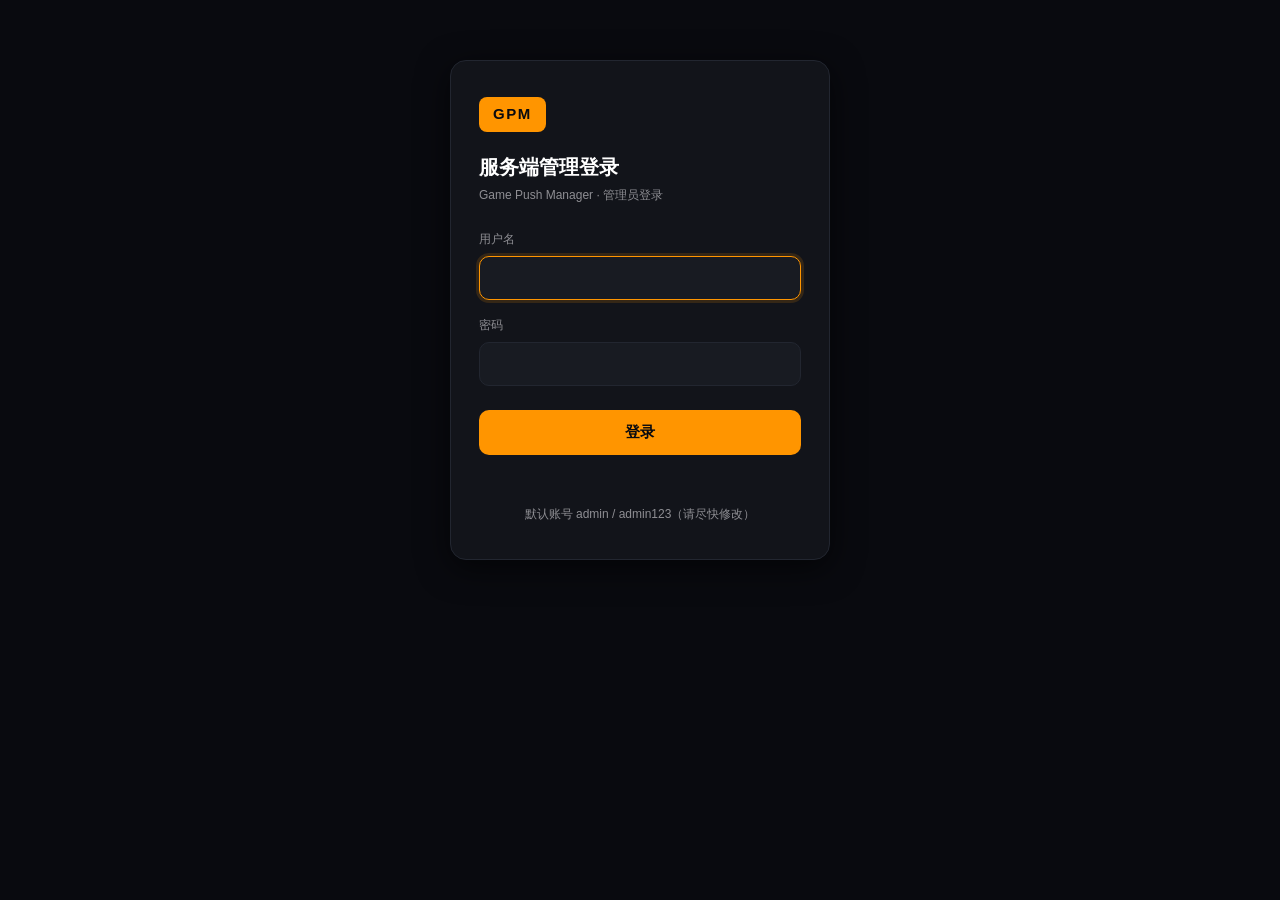
<file: static/login.html>
<!DOCTYPE html>
<html lang="zh-CN">
<head>
  <meta charset="UTF-8" />
  <meta name="viewport" content="width=device-width, initial-scale=1.0" />
  <title>登录 · GPM 服务端管理</title>
  <link rel="stylesheet" href="/static/admin.css" />
</head>
<body>
  <div class="login-wrap">
    <span class="logo">GPM</span>
    <h1>服务端管理登录</h1>
    <div class="subtitle">Game Push Manager · 管理员登录</div>
    <form id="loginForm" autocomplete="off">
      <label for="username">用户名</label>
      <input id="username" name="username" type="text" required autofocus spellcheck="false" autocomplete="username" />
      <label for="password">密码</label>
      <input id="password" name="password" type="password" required autocomplete="current-password" />
      <button class="btn" id="submitBtn" type="submit">登录</button>
      <div class="err" id="errMsg" aria-live="polite"></div>
    </form>
    <div class="hint">默认账号 admin / admin123（请尽快修改）</div>
  </div>
  <script>
    // 已登录用户访问登录页 → 直接进服务端管理界面（管理员与普通用户均如此）
    if (localStorage.getItem('gpm_token')) location.href = '/admin';
    const form = document.getElementById('loginForm');
    const btn = document.getElementById('submitBtn');
    const errMsg = document.getElementById('errMsg');
    form.addEventListener('submit', async (e) => {
      e.preventDefault();
      errMsg.textContent = '';
      btn.disabled = true; btn.textContent = '登录中…';
      const username = document.getElementById('username').value.trim();
      const password = document.getElementById('password').value;
      try {
        const res = await fetch('/api/v1/auth/login', {
          method: 'POST',
          headers: { 'Content-Type': 'application/json' },
          body: JSON.stringify({ username, password }),
        });
        const data = await res.json();
        if (!res.ok) { errMsg.textContent = data.error || '登录失败'; btn.disabled = false; btn.textContent = '登录'; return; }
        localStorage.setItem('gpm_token', data.token);
        localStorage.setItem('gpm_user', data.username);
        localStorage.setItem('gpm_role', data.role);
        // 管理员与普通用户均进入服务端管理界面：
        //   管理员 → 可见全部功能（整合包/模组/用户/配置/系统更新），可前往仪表盘
        //   普通用户 → 仅浏览整合包/模组列表（只读），管理类选项卡与上传表单隐藏，无法前往仪表盘
        location.href = '/admin';
      } catch (err) {
        errMsg.textContent = '网络错误：' + err;
        btn.disabled = false; btn.textContent = '登录';
      }
    });
  </script>
</body>
</html>
</file>
<file: static/admin.css>
/* ============================================================
   GPM 融合服务端 · 黑色系暗黑主题（登录页 + 管理页）
   设计规范：纯深黑背景 + 琥珀金主色 + 移动端优先
   ============================================================ */

* { margin: 0; padding: 0; box-sizing: border-box; }
:root {
  color-scheme: dark;
  /* 色彩体系 */
  --bg-base: #090A0F;          /* 主背景 纯深黑 */
  --bg-card: #12141A;          /* 卡片 高质感暗灰 */
  --bg-elevated: #181B22;      /* 悬浮/输入框 略亮 */
  --border: #222630;           /* 1px 微亮半透明边框 */
  --border-strong: #2D3139;
  --accent: #FF9500;           /* 琥珀金 主色 */
  --accent-press: #E68600;
  --green: #30D158;            /* 成功/上升 */
  --red: #FF453A;              /* 警告/下降 */
  --blue: #0A84FF;             /* 提示 */
  --text-hi: #FFFFFF;          /* 主标题/关键数据 */
  --text-md: #8E8E93;          /* 正文次级 */
  --text-lo: #48484A;          /* 弱化/占位符 */
  /* 阴影 */
  --shadow-sm: 0 1px 2px rgba(0,0,0,0.4);
  --shadow-md: 0 4px 16px rgba(0,0,0,0.5);
  --shadow-lg: 0 8px 32px rgba(0,0,0,0.6);
  /* 字号阶梯 */
  --fs-title: 20px;
  --fs-h2: 16px;
  --fs-h2-lg: 18px;
  --fs-body: 14px;
  --fs-cap: 12px;
}

body {
  font-family: -apple-system, BlinkMacSystemFont, "Segoe UI", Roboto, sans-serif;
  background: var(--bg-base);
  color: var(--text-hi);
  line-height: 1.5;
  -webkit-tap-highlight-color: transparent;
  -webkit-font-smoothing: antialiased;
}
button, a, input, select, textarea { touch-action: manipulation; font-family: inherit; }

/* ==================== 登录页 ==================== */
.login-wrap {
  max-width: 380px;
  margin: 60px auto 0;
  background: var(--bg-card);
  border: 1px solid var(--border);
  border-radius: 16px;
  padding: 36px 28px;
  box-shadow: var(--shadow-lg);
  animation: fade-in-up 0.4s ease-out;
}
.login-wrap .logo {
  display: inline-block;
  background: var(--accent);
  color: var(--bg-base);
  font-weight: 800;
  padding: 6px 14px;
  border-radius: 8px;
  letter-spacing: 1.5px;
  margin-bottom: 20px;
  font-size: 15px;
}
.login-wrap h1 { font-size: var(--fs-title); font-weight: 700; color: var(--text-hi); margin-bottom: 4px; }
.subtitle { font-size: var(--fs-cap); color: var(--text-md); margin-bottom: 26px; }
.login-wrap label { display: block; font-size: var(--fs-cap); color: var(--text-md); margin: 16px 0 8px; }
.login-wrap input {
  width: 100%;
  padding: 12px 14px;
  background: var(--bg-elevated);
  border: 1px solid var(--border);
  border-radius: 10px;
  color: var(--text-hi);
  font-size: var(--fs-body);
  outline: none;
  min-height: 44px;
  transition: border-color 0.15s, box-shadow 0.15s;
}
.login-wrap input::placeholder { color: var(--text-lo); }
.login-wrap input:focus { border-color: var(--accent); box-shadow: 0 0 0 3px rgba(255,149,0,0.15); }
.btn {
  width: 100%;
  margin-top: 24px;
  padding: 13px;
  background: var(--accent);
  color: var(--bg-base);
  border: none;
  border-radius: 10px;
  font-size: 15px;
  font-weight: 700;
  cursor: pointer;
  min-height: 44px;
  transition: background-color 0.15s, transform 0.1s, opacity 0.15s;
}
.btn:hover { background: var(--accent-press); }
.btn:active { transform: scale(0.98); }
.btn:disabled { background: var(--text-lo); cursor: not-allowed; color: var(--text-md); }
.err { margin-top: 14px; color: var(--red); font-size: var(--fs-cap); min-height: 18px; }
.hint { margin-top: 18px; font-size: var(--fs-cap); color: var(--text-md); text-align: center; }

/* ==================== 顶栏（毛玻璃吸顶）==================== */
.topbar {
  position: sticky;
  top: 0;
  z-index: 50;
  display: flex;
  justify-content: space-between;
  align-items: center;
  background: rgba(18, 20, 26, 0.72);
  backdrop-filter: saturate(180%) blur(20px);
  -webkit-backdrop-filter: saturate(180%) blur(20px);
  border-bottom: 1px solid var(--border);
  padding: 12px 16px;
  gap: 12px;
}
.topbar-left { display: flex; align-items: center; gap: 10px; min-width: 0; flex: 1; }
.topbar-left .logo {
  background: var(--accent);
  color: var(--bg-base);
  font-weight: 800;
  padding: 5px 10px;
  border-radius: 8px;
  letter-spacing: 1px;
  flex-shrink: 0;
  font-size: 13px;
  margin: 0;
}
.topbar-left .title {
  font-size: 15px;
  font-weight: 600;
  color: var(--text-hi);
  white-space: nowrap;
  overflow: hidden;
  text-overflow: ellipsis;
  min-width: 0;
}
.tag {
  background: var(--bg-elevated);
  color: var(--text-md);
  border: 1px solid var(--border);
  padding: 3px 10px;
  border-radius: 10px;
  font-size: var(--fs-cap);
  flex-shrink: 0;
}
.topbar-right { display: flex; align-items: center; gap: 8px; flex-wrap: wrap; }
.user-badge {
  background: var(--bg-elevated);
  color: var(--text-hi);
  border: 1px solid var(--border);
  padding: 4px 12px;
  border-radius: 14px;
  font-size: var(--fs-cap);
  font-weight: 600;
  white-space: nowrap;
}
.logout-btn, .nav-link {
  background: transparent;
  color: var(--text-md);
  border: 1px solid var(--border);
  padding: 6px 14px;
  border-radius: 8px;
  font-size: var(--fs-cap);
  cursor: pointer;
  text-decoration: none;
  white-space: nowrap;
  flex-shrink: 0;
  min-height: 32px;
  display: inline-flex;
  align-items: center;
  transition: background-color 0.15s, color 0.15s, border-color 0.15s;
}
.logout-btn:hover { background: var(--red); color: #fff; border-color: var(--red); }
.nav-link { color: var(--accent); border-color: var(--accent); }
.nav-link:hover { background: var(--accent); color: var(--bg-base); }

/* ==================== 主区域 ==================== */
.container { max-width: 1100px; margin: 0 auto; padding: 20px 16px; }

/* 状态卡片 */
.status-cards { display: grid; grid-template-columns: repeat(5, 1fr); gap: 12px; margin-bottom: 24px; }
.stat-card {
  background: var(--bg-card);
  border: 1px solid var(--border);
  border-radius: 12px;
  padding: 16px;
  box-shadow: var(--shadow-sm);
  transition: transform 0.15s, box-shadow 0.15s, border-color 0.15s;
}
.stat-card:hover { transform: translateY(-2px); box-shadow: var(--shadow-md); border-color: var(--border-strong); }
.stat-label { font-size: var(--fs-cap); color: var(--text-md); margin-bottom: 8px; }
.stat-value {
  font-size: var(--fs-h2-lg);
  font-weight: 700;
  color: var(--text-hi);
  word-break: break-all;
  font-variant-numeric: tabular-nums;
}

/* 面板 */
.panel {
  background: var(--bg-card);
  border: 1px solid var(--border);
  border-radius: 12px;
  padding: 20px;
  margin-bottom: 24px;
  box-shadow: var(--shadow-sm);
  animation: fade-in 0.3s ease-out;
}
.panel-head { display: flex; justify-content: space-between; align-items: center; margin-bottom: 16px; }
.panel-head h2 { font-size: var(--fs-h2); color: var(--text-hi); font-weight: 600; }
.refresh-btn {
  background: var(--bg-elevated);
  color: var(--text-md);
  border: 1px solid var(--border);
  padding: 6px 14px;
  border-radius: 8px;
  font-size: var(--fs-cap);
  cursor: pointer;
  min-height: 32px;
  transition: background-color 0.15s, color 0.15s;
}
.refresh-btn:hover { background: var(--border-strong); color: var(--text-hi); }
.refresh-btn:active { transform: scale(0.95); }

/* 上传表单 */
.upload-form {
  background: var(--bg-base);
  border: 1px solid var(--border);
  border-radius: 10px;
  padding: 16px;
  margin-bottom: 16px;
}
.form-row { display: flex; gap: 12px; margin-bottom: 12px; flex-wrap: wrap; }
.upload-form label { font-size: var(--fs-cap); color: var(--text-md); flex: 1; min-width: 140px; }
.upload-form label.full { flex-basis: 100%; }
.upload-form input, .upload-form select {
  width: 100%;
  margin-top: 6px;
  padding: 10px 12px;
  background: var(--bg-elevated);
  border: 1px solid var(--border);
  border-radius: 8px;
  color: var(--text-hi);
  font-size: var(--fs-body);
  outline: none;
  min-height: 40px;
  transition: border-color 0.15s, box-shadow 0.15s;
}
.upload-form input::placeholder { color: var(--text-lo); }
.upload-form input:focus, .upload-form select:focus { border-color: var(--accent); box-shadow: 0 0 0 2px rgba(255,149,0,0.12); }
.upload-form input[type="file"] { padding: 8px 10px; }
.btn-upload {
  background: var(--accent);
  color: var(--bg-base);
  border: none;
  padding: 11px 22px;
  border-radius: 8px;
  font-size: var(--fs-body);
  font-weight: 700;
  cursor: pointer;
  min-height: 44px;
  transition: background-color 0.15s, transform 0.1s, opacity 0.15s;
}
.btn-upload:hover { background: var(--accent-press); }
.btn-upload:active { transform: scale(0.98); }
.btn-upload:disabled { background: var(--text-lo); color: var(--text-md); cursor: not-allowed; }
.form-msg { font-size: var(--fs-cap); margin-left: 12px; }
.form-msg.ok { color: var(--green); }
.form-msg.err { color: var(--red); }

/* 上传进度条 */
.upload-progress { margin-top: 12px; display: flex; align-items: center; gap: 10px; }
.progress-bar { flex: 1; height: 8px; background: var(--bg-elevated); border-radius: 4px; overflow: hidden; }
.progress-fill {
  height: 100%; width: 0%; background: var(--accent); border-radius: 4px;
  transition: width 0.15s ease-out;
}
.progress-text { font-size: var(--fs-cap); color: var(--text-md); font-variant-numeric: tabular-nums; min-width: 38px; text-align: right; }

/* 数据表 */
.data-table { width: 100%; border-collapse: collapse; font-size: var(--fs-body); }
.data-table th {
  text-align: left;
  background: var(--bg-elevated);
  padding: 11px 12px;
  color: var(--text-md);
  font-weight: 600;
  border-bottom: 1px solid var(--border);
  font-size: var(--fs-cap);
}
.data-table td { padding: 12px; border-bottom: 1px solid var(--border); color: var(--text-hi); }
.data-table tbody tr { transition: background-color 0.12s; }
.data-table tr:hover { background: var(--bg-elevated); }
.btn-del {
  background: rgba(255,69,58,0.12); color: var(--red); border: 1px solid transparent;
  padding: 6px 12px; border-radius: 8px; font-size: var(--fs-cap); cursor: pointer;
  min-height: 32px; transition: background-color 0.15s, color 0.15s, transform 0.1s;
}
.btn-del:hover { background: var(--red); color: #fff; }
.btn-del:active { transform: scale(0.95); }
.btn-del:disabled { background: var(--bg-elevated); color: var(--text-lo); cursor: not-allowed; }
.btn-dl {
  background: rgba(10,132,255,0.12); color: var(--blue); border: 1px solid transparent;
  padding: 6px 12px; border-radius: 8px; font-size: var(--fs-cap); cursor: pointer; margin-right: 6px;
  min-height: 32px; transition: background-color 0.15s, color 0.15s, transform 0.1s;
}
.btn-dl:hover { background: var(--blue); color: #fff; }
.btn-dl:active { transform: scale(0.95); }
.empty-row { text-align: center; color: var(--text-md); padding: 24px; }

/* Tab 栏 */
.tabs-bar {
  display: flex; gap: 4px; margin-bottom: 16px;
  border-bottom: 1px solid var(--border);
  overflow-x: auto; -webkit-overflow-scrolling: touch;
  scrollbar-width: none;
}
.tabs-bar::-webkit-scrollbar { display: none; }
.tab-btn {
  background: transparent; border: none;
  padding: 12px 18px; font-size: var(--fs-body); color: var(--text-md);
  cursor: pointer; border-bottom: 2px solid transparent; margin-bottom: -1px;
  white-space: nowrap; flex-shrink: 0; min-height: 44px;
  transition: color 0.15s, border-color 0.15s;
}
.tab-btn.active { color: var(--accent); border-bottom-color: var(--accent); font-weight: 600; }
.tab-btn:hover { color: var(--text-hi); }

/* 徽章 */
.badge-on { background: rgba(48,209,88,0.15); color: var(--green); padding: 3px 10px; border-radius: 10px; font-size: 11px; font-weight: 600; }
.badge-off { background: rgba(255,69,58,0.15); color: var(--red); padding: 3px 10px; border-radius: 10px; font-size: 11px; font-weight: 600; }

/* 编辑/切换按钮 */
.btn-edit {
  background: rgba(255,149,0,0.12); color: var(--accent); border: 1px solid transparent;
  padding: 6px 12px; border-radius: 8px; font-size: var(--fs-cap); cursor: pointer; margin-right: 6px;
  min-height: 32px; transition: background-color 0.15s, color 0.15s, transform 0.1s;
}
.btn-edit:hover { background: var(--accent); color: var(--bg-base); }
.btn-edit:active { transform: scale(0.95); }
.btn-toggle {
  background: rgba(10,132,255,0.12); color: var(--blue); border: 1px solid transparent;
  padding: 6px 12px; border-radius: 8px; font-size: var(--fs-cap); cursor: pointer; margin-right: 6px;
  min-height: 32px; transition: background-color 0.15s, color 0.15s, transform 0.1s;
}
.btn-toggle:hover { background: var(--blue); color: #fff; }
.btn-toggle:active { transform: scale(0.95); }

/* 弹窗 */
.modal {
  position: fixed; inset: 0; background: rgba(0,0,0,0.7); display: flex;
  align-items: center; justify-content: center; z-index: 100;
  overscroll-behavior: contain; backdrop-filter: blur(4px);
  animation: fade-in 0.2s ease-out;
}
.modal-content {
  background: var(--bg-card); border: 1px solid var(--border);
  border-radius: 14px; padding: 20px; width: 420px; max-width: 92vw;
  max-height: 85vh; overflow-y: auto; box-shadow: var(--shadow-lg);
  overscroll-behavior: contain; animation: scale-in 0.2s ease-out;
}
.modal-head { display: flex; justify-content: space-between; align-items: center; margin-bottom: 16px; }
.modal-head h3 { font-size: var(--fs-h2); color: var(--text-hi); }
.modal-close {
  background: none; border: none; font-size: 24px; color: var(--text-md); cursor: pointer; line-height: 1;
  width: 32px; height: 32px; transition: color 0.15s, transform 0.1s;
}
.modal-close:hover { color: var(--red); }
.modal-close:active { transform: scale(0.9); }
.modal-foot { display: flex; gap: 10px; justify-content: flex-end; margin-top: 16px; }

/* 提示文字 */
.hint-inline { font-size: var(--fs-cap); color: var(--text-md); margin-top: 8px; }

/* 动画关键帧 */
@keyframes fade-in { from { opacity: 0; } to { opacity: 1; } }
@keyframes fade-in-up { from { opacity: 0; transform: translateY(12px); } to { opacity: 1; transform: translateY(0); } }
@keyframes scale-in { from { opacity: 0; transform: scale(0.96); } to { opacity: 1; transform: scale(1); } }

/* 尊重减少动效偏好 */
@media (prefers-reduced-motion: reduce) {
  *, *::before, *::after {
    animation-duration: 0.01ms !important;
    animation-iteration-count: 1 !important;
    transition-duration: 0.01ms !important;
  }
}

/* ==================== 移动端适配 ==================== */
@media (max-width: 768px) {
  .topbar { padding: 10px 12px; }
  .topbar-left .title { font-size: 14px; }
  .topbar-right { width: 100%; justify-content: flex-end; gap: 6px; }

  /* 状态卡片：2 列 */
  .status-cards { grid-template-columns: repeat(2, 1fr); gap: 10px; }
  .stat-card { padding: 14px; }
  .stat-value { font-size: var(--fs-h2); }

  .panel { padding: 16px; margin-bottom: 16px; }
  .panel-head h2 { font-size: 15px; }

  /* 表单：单列 */
  .form-row { flex-direction: column; gap: 10px; }
  .upload-form label { min-width: 100%; }

  /* 数据表：横向滚动 */
  .data-table { display: block; overflow-x: auto; -webkit-overflow-scrolling: touch; }
  .data-table thead { display: table; width: 100%; table-layout: fixed; }
  .data-table tbody { display: table; width: 100%; table-layout: fixed; }

  .modal-content { width: 95vw; padding: 16px; }
  .container { padding: 14px 12px; }
}

@media (max-width: 480px) {
  .status-cards { grid-template-columns: 1fr 1fr; gap: 8px; }
  .stat-card { padding: 12px; }
  .stat-value { font-size: 15px; }
  .stat-label { font-size: 11px; }
  .container { padding: 12px 10px; }
  .topbar-left .title { font-size: 13px; }
  .logout-btn, .nav-link { padding: 5px 10px; font-size: 11px; }
}
</file>
